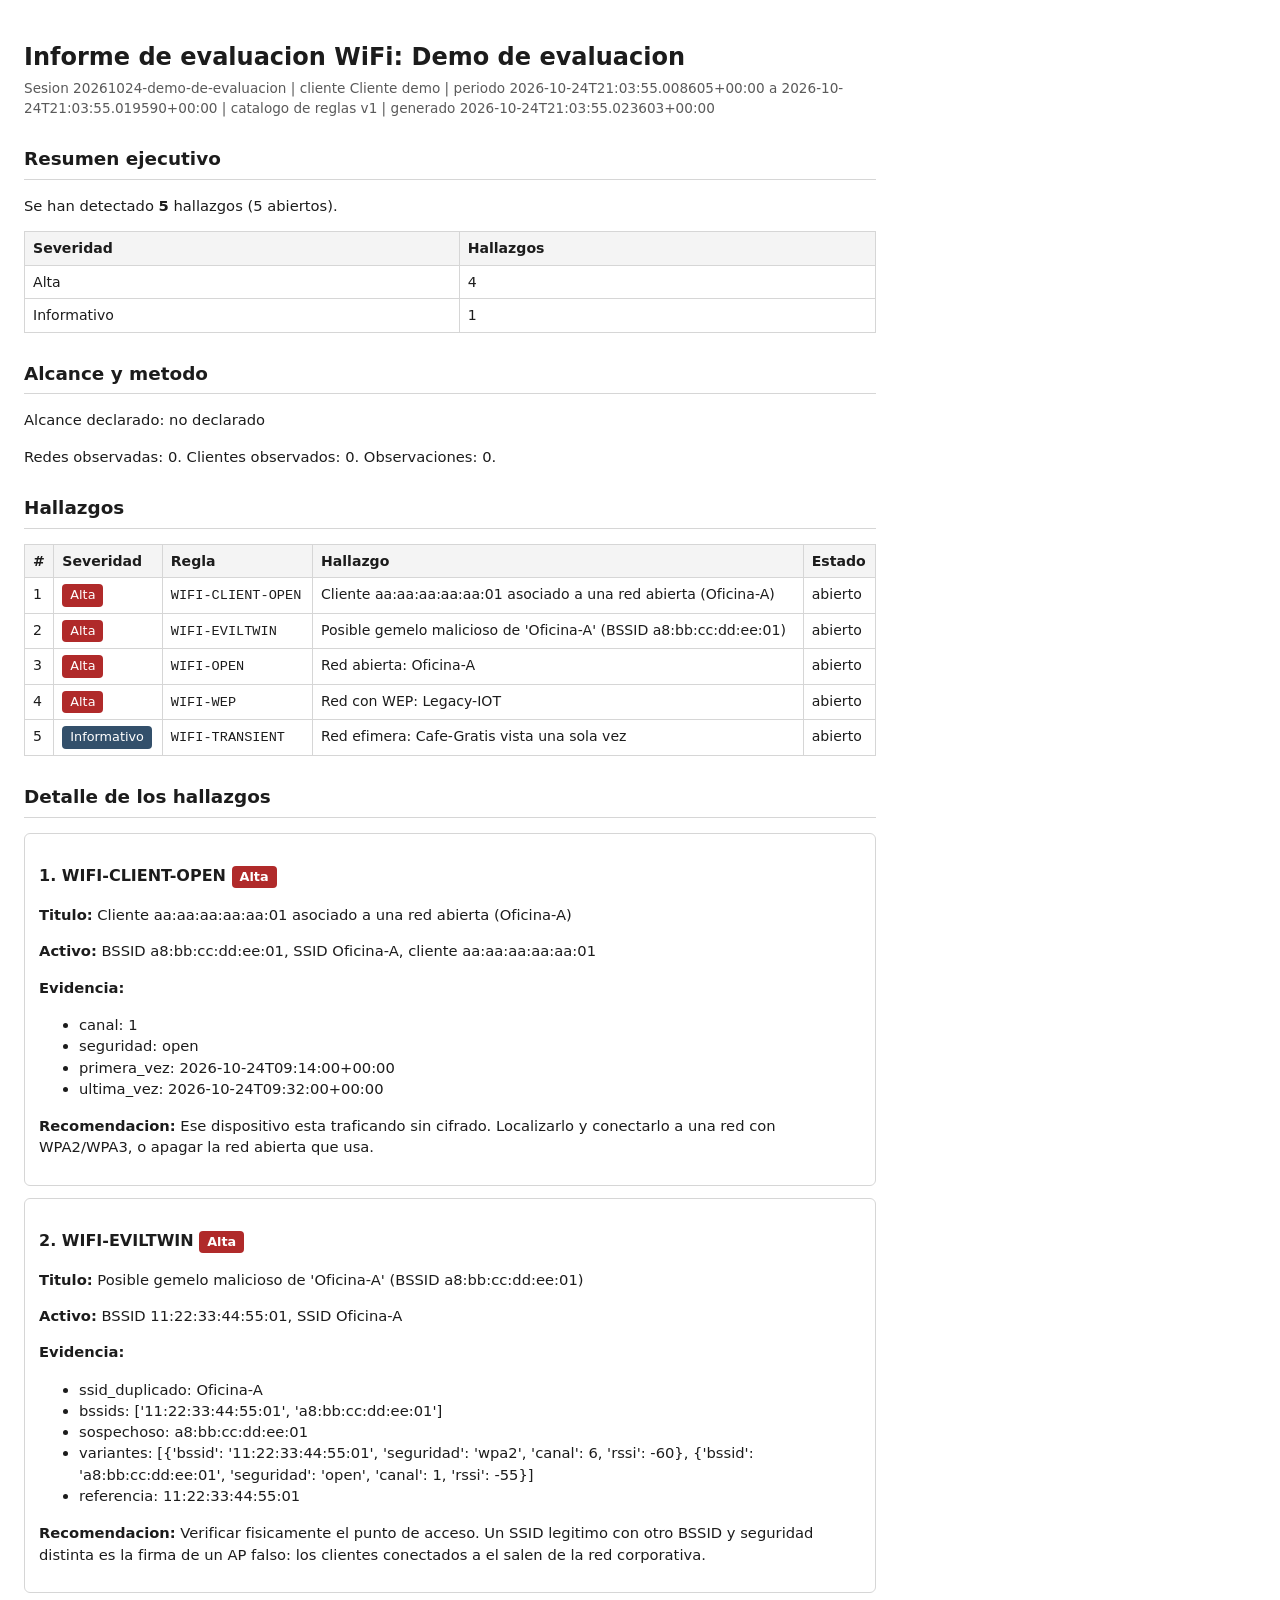
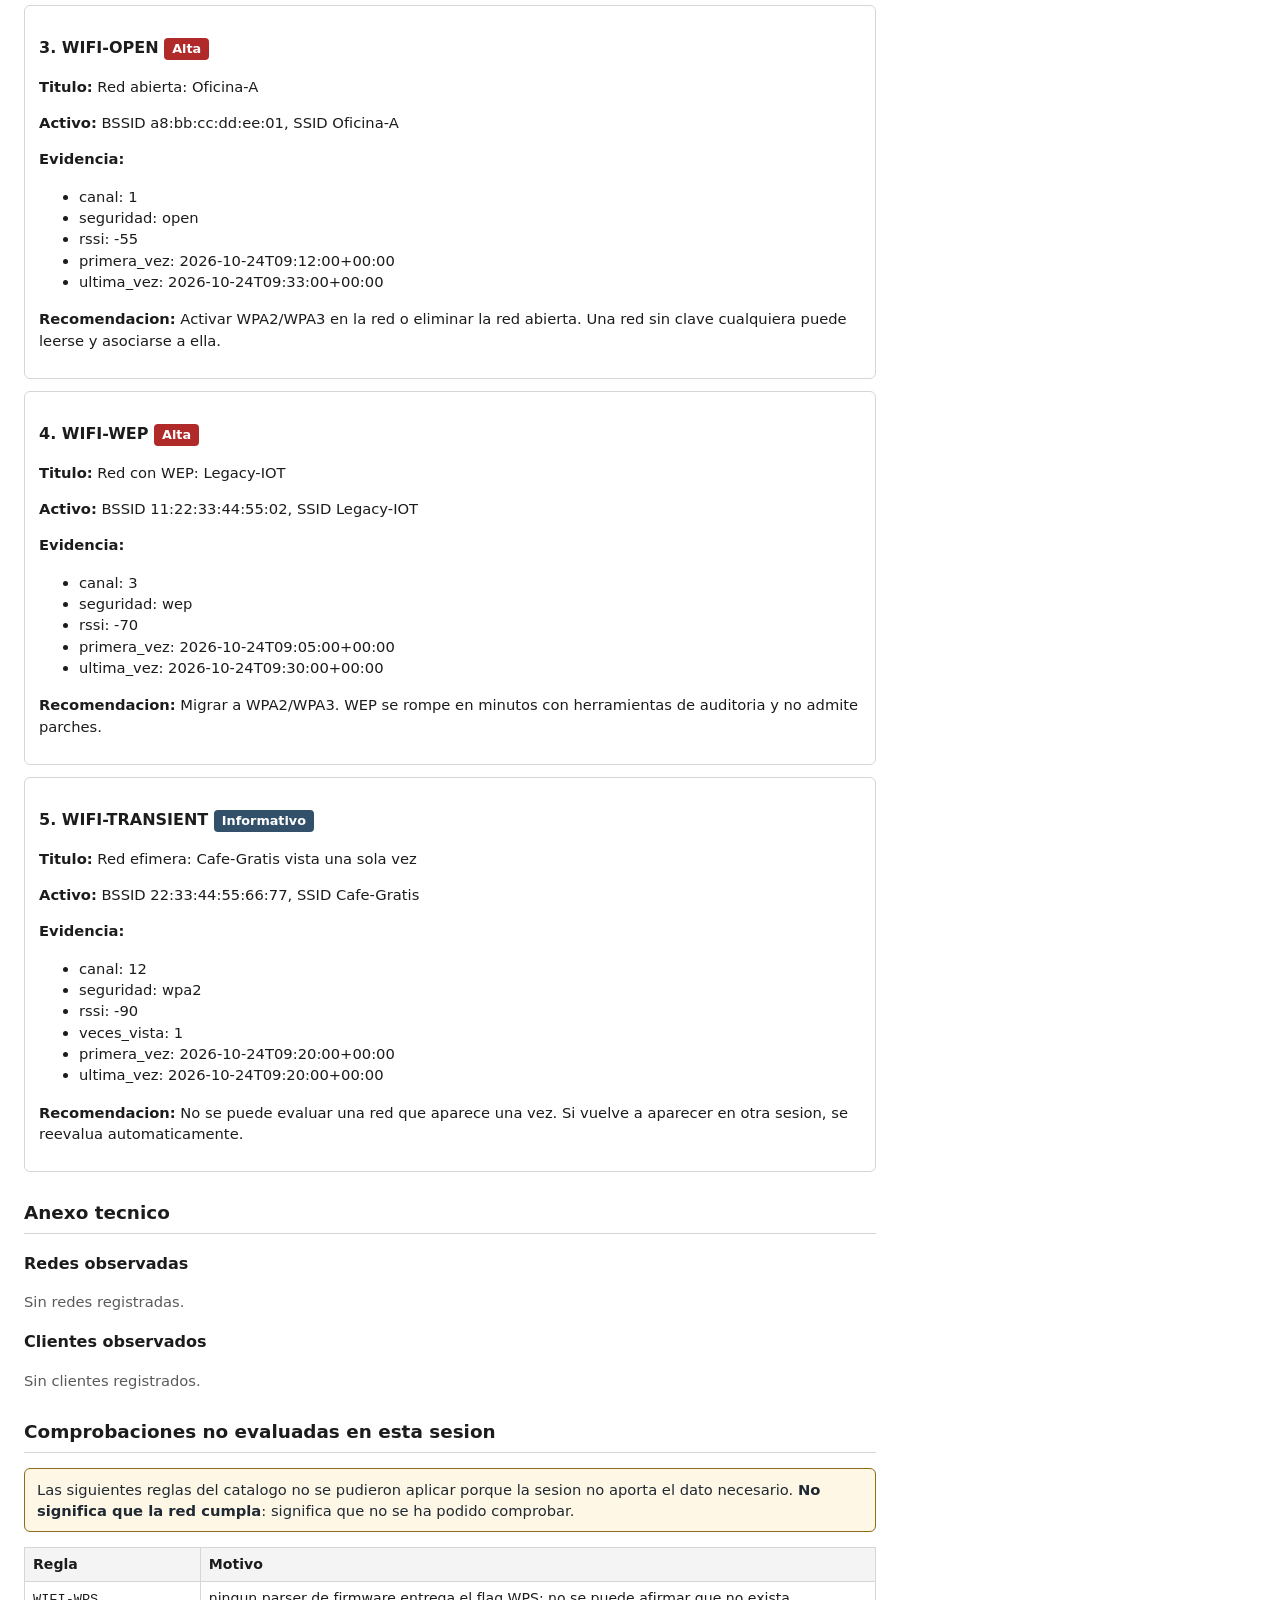
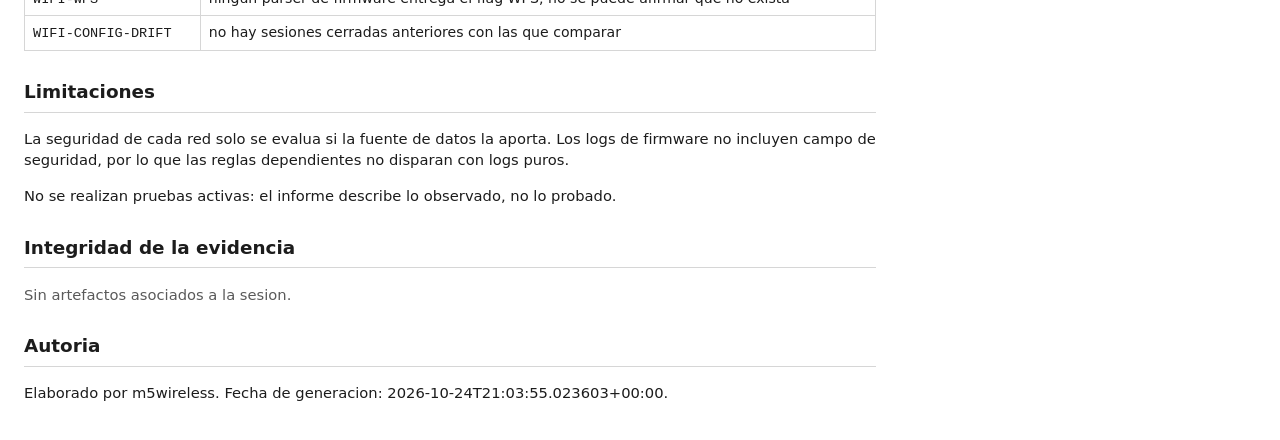
<file: docs/ejemplo-informe/informe-ejemplo.html>
<!DOCTYPE html>
<html lang="es">
<head>
<meta charset='utf-8'>
<meta name='viewport' content='width=device-width, initial-scale=1'>
<title>Informe de evaluacion WiFi: Demo de evaluacion</title>
<style>
:root {
  --ink: #1c1c1c;
  --muted: #5a5a5a;
  --line: #d6d6d6;
  --critica: #8b1a1a;
  --alta: #b02a2a;
  --media: #8a6d1a;
  --baja: #2f6b4f;
  --info: #33506b;
}
* { box-sizing: border-box; }
body {
  font-family: system-ui, -apple-system, "Segoe UI", Roboto, sans-serif;
  color: var(--ink);
  margin: 0;
  padding: 24px;
  line-height: 1.45;
  max-width: 900px;
}
h1 { font-size: 1.5rem; margin-bottom: 4px; }
h2 { font-size: 1.15rem; margin-top: 28px; border-bottom: 1px solid var(--line); padding-bottom: 6px; }
h3 { font-size: 1rem; margin-top: 18px; }
p, li { font-size: 0.92rem; }
table { border-collapse: collapse; width: 100%; margin: 12px 0; font-size: 0.88rem; }
th, td { border: 1px solid var(--line); padding: 6px 8px; text-align: left; vertical-align: top; }
th { background: #f4f4f4; }
code { font-family: ui-monospace, "Cascadia Mono", Consolas, monospace; font-size: 0.85rem; }
.meta { color: var(--muted); font-size: 0.85rem; margin-bottom: 18px; }
.badge { display: inline-block; padding: 2px 8px; border-radius: 4px; color: #fff; font-size: 0.8rem; }
.badge-critica { background: var(--critica); }
.badge-alta { background: var(--alta); }
.badge-media { background: var(--media); }
.badge-baja { background: var(--baja); }
.badge-info { background: var(--info); }
.finding { border: 1px solid var(--line); border-radius: 6px; padding: 12px 14px; margin: 12px 0; }
.empty { color: var(--muted); }
.gap-note { background: #fff7e6; border: 1px solid var(--media); border-radius: 6px; padding: 10px 12px; color: #1f2933; }
@media (max-width: 420px) { body { padding: 14px; } table { font-size: 0.8rem; } }
</style>
</head>
<body>
<h1>Informe de evaluacion WiFi: Demo de evaluacion</h1>
<div class='meta'>
Sesion 20261024-demo-de-evaluacion | cliente Cliente demo | periodo 2026-10-24T21:03:55.008605+00:00 a 2026-10-24T21:03:55.019590+00:00 | catalogo de reglas v1 | generado 2026-10-24T21:03:55.023603+00:00
</div>
<h2>Resumen ejecutivo</h2>
<p>Se han detectado <strong>5</strong> hallazgos (5 abiertos).</p>
<table><tr><th>Severidad</th><th>Hallazgos</th></tr>
<tr><td>Alta</td><td>4</td></tr>
<tr><td>Informativo</td><td>1</td></tr>
</table>
<h2>Alcance y metodo</h2>
<p>Alcance declarado: no declarado</p>
<p>Redes observadas: 0. Clientes observados: 0. Observaciones: 0.</p>
<h2>Hallazgos</h2>
<table><tr><th>#</th><th>Severidad</th><th>Regla</th><th>Hallazgo</th><th>Estado</th></tr>
<tr><td>1</td><td><span class='badge badge-alta'>Alta</span></td><td><code>WIFI-CLIENT-OPEN</code></td><td>Cliente aa:aa:aa:aa:aa:01 asociado a una red abierta (Oficina-A)</td><td>abierto</td></tr>
<tr><td>2</td><td><span class='badge badge-alta'>Alta</span></td><td><code>WIFI-EVILTWIN</code></td><td>Posible gemelo malicioso de &#x27;Oficina-A&#x27; (BSSID a8:bb:cc:dd:ee:01)</td><td>abierto</td></tr>
<tr><td>3</td><td><span class='badge badge-alta'>Alta</span></td><td><code>WIFI-OPEN</code></td><td>Red abierta: Oficina-A</td><td>abierto</td></tr>
<tr><td>4</td><td><span class='badge badge-alta'>Alta</span></td><td><code>WIFI-WEP</code></td><td>Red con WEP: Legacy-IOT</td><td>abierto</td></tr>
<tr><td>5</td><td><span class='badge badge-info'>Informativo</span></td><td><code>WIFI-TRANSIENT</code></td><td>Red efimera: Cafe-Gratis vista una sola vez</td><td>abierto</td></tr>
</table>
<h2>Detalle de los hallazgos</h2>
<div class='finding'>
<h3>1. WIFI-CLIENT-OPEN <span class='badge badge-alta'>Alta</span></h3>
<p><strong>Titulo:</strong> Cliente aa:aa:aa:aa:aa:01 asociado a una red abierta (Oficina-A)</p>
<p><strong>Activo:</strong> BSSID a8:bb:cc:dd:ee:01, SSID Oficina-A, cliente aa:aa:aa:aa:aa:01</p>
<p><strong>Evidencia:</strong></p><ul>
<li>canal: 1</li>
<li>seguridad: open</li>
<li>primera_vez: 2026-10-24T09:14:00+00:00</li>
<li>ultima_vez: 2026-10-24T09:32:00+00:00</li>
</ul>
<p><strong>Recomendacion:</strong> Ese dispositivo esta traficando sin cifrado. Localizarlo y conectarlo a una red con WPA2/WPA3, o apagar la red abierta que usa.</p>
</div>
<div class='finding'>
<h3>2. WIFI-EVILTWIN <span class='badge badge-alta'>Alta</span></h3>
<p><strong>Titulo:</strong> Posible gemelo malicioso de &#x27;Oficina-A&#x27; (BSSID a8:bb:cc:dd:ee:01)</p>
<p><strong>Activo:</strong> BSSID 11:22:33:44:55:01, SSID Oficina-A</p>
<p><strong>Evidencia:</strong></p><ul>
<li>ssid_duplicado: Oficina-A</li>
<li>bssids: [&#x27;11:22:33:44:55:01&#x27;, &#x27;a8:bb:cc:dd:ee:01&#x27;]</li>
<li>sospechoso: a8:bb:cc:dd:ee:01</li>
<li>variantes: [{&#x27;bssid&#x27;: &#x27;11:22:33:44:55:01&#x27;, &#x27;seguridad&#x27;: &#x27;wpa2&#x27;, &#x27;canal&#x27;: 6, &#x27;rssi&#x27;: -60}, {&#x27;bssid&#x27;: &#x27;a8:bb:cc:dd:ee:01&#x27;, &#x27;seguridad&#x27;: &#x27;open&#x27;, &#x27;canal&#x27;: 1, &#x27;rssi&#x27;: -55}]</li>
<li>referencia: 11:22:33:44:55:01</li>
</ul>
<p><strong>Recomendacion:</strong> Verificar fisicamente el punto de acceso. Un SSID legitimo con otro BSSID y seguridad distinta es la firma de un AP falso: los clientes conectados a el salen de la red corporativa.</p>
</div>
<div class='finding'>
<h3>3. WIFI-OPEN <span class='badge badge-alta'>Alta</span></h3>
<p><strong>Titulo:</strong> Red abierta: Oficina-A</p>
<p><strong>Activo:</strong> BSSID a8:bb:cc:dd:ee:01, SSID Oficina-A</p>
<p><strong>Evidencia:</strong></p><ul>
<li>canal: 1</li>
<li>seguridad: open</li>
<li>rssi: -55</li>
<li>primera_vez: 2026-10-24T09:12:00+00:00</li>
<li>ultima_vez: 2026-10-24T09:33:00+00:00</li>
</ul>
<p><strong>Recomendacion:</strong> Activar WPA2/WPA3 en la red o eliminar la red abierta. Una red sin clave cualquiera puede leerse y asociarse a ella.</p>
</div>
<div class='finding'>
<h3>4. WIFI-WEP <span class='badge badge-alta'>Alta</span></h3>
<p><strong>Titulo:</strong> Red con WEP: Legacy-IOT</p>
<p><strong>Activo:</strong> BSSID 11:22:33:44:55:02, SSID Legacy-IOT</p>
<p><strong>Evidencia:</strong></p><ul>
<li>canal: 3</li>
<li>seguridad: wep</li>
<li>rssi: -70</li>
<li>primera_vez: 2026-10-24T09:05:00+00:00</li>
<li>ultima_vez: 2026-10-24T09:30:00+00:00</li>
</ul>
<p><strong>Recomendacion:</strong> Migrar a WPA2/WPA3. WEP se rompe en minutos con herramientas de auditoria y no admite parches.</p>
</div>
<div class='finding'>
<h3>5. WIFI-TRANSIENT <span class='badge badge-info'>Informativo</span></h3>
<p><strong>Titulo:</strong> Red efimera: Cafe-Gratis vista una sola vez</p>
<p><strong>Activo:</strong> BSSID 22:33:44:55:66:77, SSID Cafe-Gratis</p>
<p><strong>Evidencia:</strong></p><ul>
<li>canal: 12</li>
<li>seguridad: wpa2</li>
<li>rssi: -90</li>
<li>veces_vista: 1</li>
<li>primera_vez: 2026-10-24T09:20:00+00:00</li>
<li>ultima_vez: 2026-10-24T09:20:00+00:00</li>
</ul>
<p><strong>Recomendacion:</strong> No se puede evaluar una red que aparece una vez. Si vuelve a aparecer en otra sesion, se reevalua automaticamente.</p>
</div>
<h2>Anexo tecnico</h2>
<h3>Redes observadas</h3>
<p class='empty'>Sin redes registradas.</p>
<h3>Clientes observados</h3>
<p class='empty'>Sin clientes registrados.</p>
<h2>Comprobaciones no evaluadas en esta sesion</h2>
<p class='gap-note'>Las siguientes reglas del catalogo no se pudieron aplicar porque la sesion no aporta el dato necesario. <strong>No significa que la red cumpla</strong>: significa que no se ha podido comprobar.</p>
<table><tr><th>Regla</th><th>Motivo</th></tr>
<tr><td><code>WIFI-WPS</code></td><td>ningun parser de firmware entrega el flag WPS; no se puede afirmar que no exista</td></tr>
<tr><td><code>WIFI-CONFIG-DRIFT</code></td><td>no hay sesiones cerradas anteriores con las que comparar</td></tr>
</table>
<h2>Limitaciones</h2>
<p>La seguridad de cada red solo se evalua si la fuente de datos la aporta. Los logs de firmware no incluyen campo de seguridad, por lo que las reglas dependientes no disparan con logs puros.</p>
<p>No se realizan pruebas activas: el informe describe lo observado, no lo probado.</p>
<h2>Integridad de la evidencia</h2>
<p class='empty'>Sin artefactos asociados a la sesion.</p>
<h2>Autoria</h2>
<p>Elaborado por m5wireless. Fecha de generacion: 2026-10-24T21:03:55.023603+00:00.</p>
</body>
</html>
</file>
